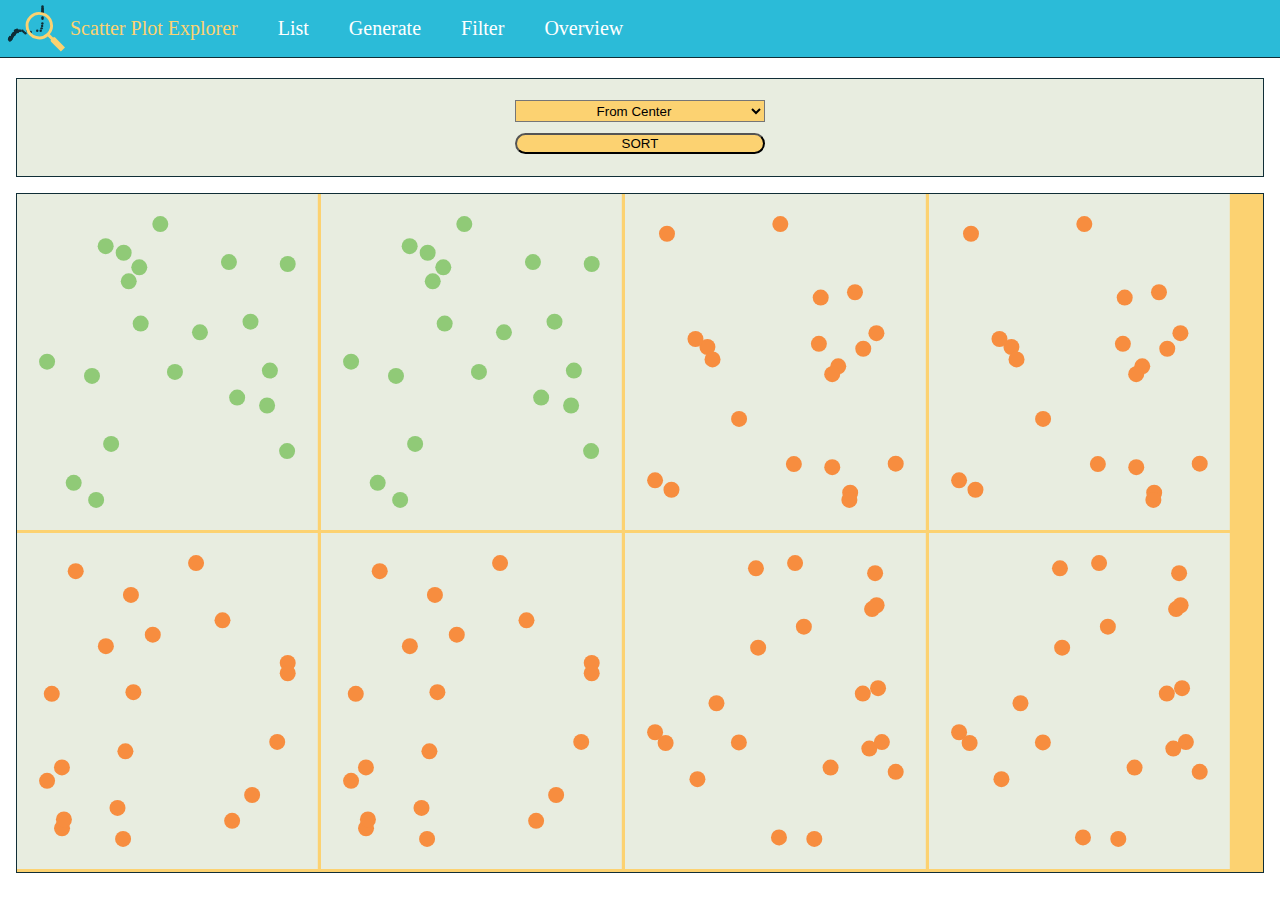
<file: design.html>
<!DOCTYPE html>
<html>
	<head>
		<meta charset="UTF-8">
		<title>Scatter Plot Explorer</title>

		<link rel="stylesheet" type="text/css" href="css/spe.css">

		<!-- D3.js for the bridge between DOM and DATA -->
		<script src="js/d3.min.js"></script>
		<!--	TO CONNECT TO LATEST SCRIPT ONLINE
		<script src="https://d3js.org/d3.v4.min.js"></script>
		-->

		<!-- SPE engine -->
		<script src="js/spe.js"></script>
		<script type="text/javascript">
			window.onload = function(){
				spe = new SPE();
				// prepare page
				spe.generateBodyStructure();
				// loading animation
				spe.hideLoading(false);
				// dummy files without actual files
				spe.label_files = ["meta.csv","SELECTED.csv"];
				spe.raw_files = ["RAW.data","NOT_SELECTED.data","SELECTED.data"];
				spe.fv_files = ["FV.fv","SELECTED.fv"];
				spe.lists =  ["ALL.list", "LIST1.list", "LIST2.list"];
				spe.selected_label = 1;
				spe.selected_raw = 2;
				spe.selected_fv = 1;

				// prepare dummy data for design development
				testM = [];
				testC = [];
				var distF = function(a,b){return spe.measurementDistance(a,b)};
				for(var m=0; m<15; m++){
					var pairs = []
					for(var p=0; p < 20; p++){
						pairs.push([Math.random(), Math.random()]);
					}
					testM[m] = new Measurement(
						{
							id : m,
							x_axis: "X",
							y_axis: "Y",
							doi: "DOI:" + m,
							timestamp: "TODAY"
						},
						{
							id: m,
							pairs: pairs
						},
						{
							id: m,
							src_filename: "NONE",
							features: [m]
						});
					testC[m] = new Cluster(m);
					testC[m].metaArraysToSets([[m],["X"+m],["y"+m],["HAHA"],["TODAY"],["DOI:"+m]]);
					for(var c=0; c <= m; c++){
						testC[m].addMember(c);
					}
					testM[m].dbscan_cluster = testC[m].id;
					spe.measurements = testM;
					testC[m].findCenterMember(distF);
					testC[m].findFarthestMember(distF);
				}

				//console.log(JSON.stringify(spe.measurements))
				spe.generateLoaderMessage("This is a test for the animation\n It should look quite nice!\n" + spe.loadString());

				//spe.rundWorkerForDBSCAN();


				spe.clusters = testC;
				spe.prepareCenterCluster();
				//spe.selectDataGUI();
				spe.plotRepresentatives();

				setTimeout(function(){
					spe.hideLoading(true);
					spe.hideMenu(false);
					spe.hideMenuItem("menu-overview", false);
					spe.hideForm(false);
					spe.hideCanvas(false);
				},1);

			}
		</script>
	</head>

	<!-- if we wish to load a custom list - change the body id -->
 	<body id="fast.list">
	</body>
</html>
</file>
<file: css/spe.css>
body{
	margin: 0;
	padding: 0;
	text-align: center;
}

body > *{
	text-align: left;
}

.hidden{
	display: none !important;
}

/* menu */
nav{
	background-color: #2BBBD8;
	color: #FCD271;
	font-size: 20px;
	border-bottom: 1px solid #102E37;
	margin-bottom: 20px;
}

nav ul {
    list-style-type: none;
    margin: 0;
    padding: 0;
}
nav > ul{
    padding-left: 50px;
}

nav li.menu-option {
	cursor: pointer;
	color: #FFFFFF;
}

/*dropdown activator*/
nav > ul > li {
   	display: inline-block;
	position: relative;
	margin: 0.85em 1em;
}

/*dropdown content*/
nav > ul > li > ul{
	display: none;
	position: absolute;
	background-color: #E8EDE0;
	border: 1px solid #102E37;
	box-shadow: 0px 8px 16px 0px rgba(0,0,0,0.2);
}

nav > ul > li:hover > ul{
	display: block;
}

nav > ul > li > ul li.menu-option{
	padding: 0.25em 1em;
	color: #F78D3F;
}

nav > ul > li > ul li.menu-option:hover{
	color: #102E37;
	background-color: #F78D3F; 
}

nav svg {
	transform: scale(0.08) translate(-240em, -170em);
	position: absolute;

}

nav svg g circle,
#loader svg g circle{
	r: 15;
	fill: #102E37;
}

nav svg #logo-magnifying-glass path,
#loader #loader-logo-magnifying-glass path {
	stroke: #FCD271;
	transform: translate(12em,5em);
}


/* SVG PLOTS */

#canvas, #form {
	padding: 0;
	margin: 0 1em;
	border: 1px solid #102E37;
}

#form{
	margin-bottom: 1em;
}

#canvas{
	display: inline-block;
	background-color: #FCD271;
	box-sizing: border-box;
	overflow-y: auto;
	overflow-x: hidden;
}

#canvas svg{
    vertical-align:	top;
    display: inline-block;
    margin: 0;
    padding: 0;
}
#canvas svg:not(.detail){
	margin-right: 0.2em;
	margin-bottom: 0.2em;
}

#canvas svg .pointGroup text {
	display: none;
	font-size: 1.5em;
}

#canvas .axis
#canvas svg .pointGroup text{
	fill: #102E37;
}

#canvas svg circle {
	r: 8;
	fill: #F78D3F;
}


#canvas svg.detail:not(.inline) circle:hover,
#canvas svg.inline g:not(.chosen-group).measurement-group:hover circle{
	fill: #2BBBD8;
}

#canvas svg.inline g.measurement-group.chosen-group circle{
	fill: #81C6DD;
}

#canvas svg.detail:not(.inline) circle:hover,
#canvas svg.inline g.measurement-group:hover circle{
	fill-opacity: 1;
}

#canvas svg.detail.inline circle:hover {
	fill: red;	/*for now*/
}

#canvas svg.detail circle:hover ~ text {
	display: block;
}

#canvas svg rect{
	fill: #E8EDE0;
}

#canvas svg.last-selected rect,
#canvas svg:not(.detail):not(.inline):hover rect{
	fill: #2BBBD8;
}

#canvas svg:not(.detail):not(.inline):hover circle{
	fill: #E8EDE0;
}

#canvas svg.last-selected g circle,
#canvas svg.inline g.measurement-group.last-selected circle{
	fill: #FCD271;
}

#canvas:not(.color-coding-off) svg:not(:hover):not(.last-selected).center circle,
#canvas:not(.color-coding-off) svg.inline g.measurement-group:not(.last-selected):not(.chosen-group).center circle{
	fill: #90CA77;
}

#canvas:not(.color-coding-off) svg:not(:hover):not(.last-selected):not(.center).far circle,
#canvas:not(.color-coding-off) svg.inline g.measurement-group:not(.last-selected):not(.chosen-group):not(.center).far circle{
	fill: #102E37;
}

#canvas:not(.color-coding-off) svg:not(:hover):not(.last-selected):not(.center):not(.far).farfar circle,
#canvas:not(.color-coding-off) svg.inline g.measurement-group:not(.last-selected):not(.chosen-group):not(.center):not(.far).farfar circle{
	fill: #FFFFFF;
}

/* form element positioning*/
#form{
	padding: 1em;
	text-align: center;
	background-color: #E8EDE0;
	color: #102E37;
}

#form div *{
	margin: 0.4em 1%;
	width: 34%;
	max-width: 250px;
	text-align: left;
}

#form div.sp-info label{
	max-width: 100%;
	width: 60%;
	text-align: center;
}

#form div label {
	display: inline-block;
}

#form select, #form button{
	height: 2.4vh;
	width: 37%;
	text-align-last: center;
	background-color: #FCD271;
	cursor: pointer;
}

#form button{
	border-radius: 25px;
}

#form div.button{
	text-align: center;
}

#form input{
	text-align: right;
	padding: 0 0.3em;
	height: 2.2vh;
	background-color: #FCD271;
	color: #102E37;
}

/*loading animation*/
#loader{
	background-color: #2BBBD8;
	text-align: center;
}

#loader-SVG{
	height: 60vh;
}
#loader-msg{
	height: 40vh;
	color: #E8EDE0;
    font-size: 1.2em;
    font-family: cursive;
    padding-top: 3em;
}

#loader svg{
	transform: scale(0.5) translate(10em);
}

#loader svg g{
	transform: translate(6em, 5em);
}

#loader svg g circle{
	r: 15;
}

#loader #loader-logo-magnifying-glass path {
	stroke: #FCD271;
	transform: translate(-6em,15em);
	animation: moving-mg 3s linear 0s infinite alternate;
}

@keyframes moving-mg {
	0%		{transform: translate(-6em,15em);}
	25%		{transform: translate(0em,9em);}
	60%		{transform: translate(12em,9em);}
	75%		{transform: translate(16em,5em);}
	100%	{transform: translate(18em,-5em);}
}
</file>
